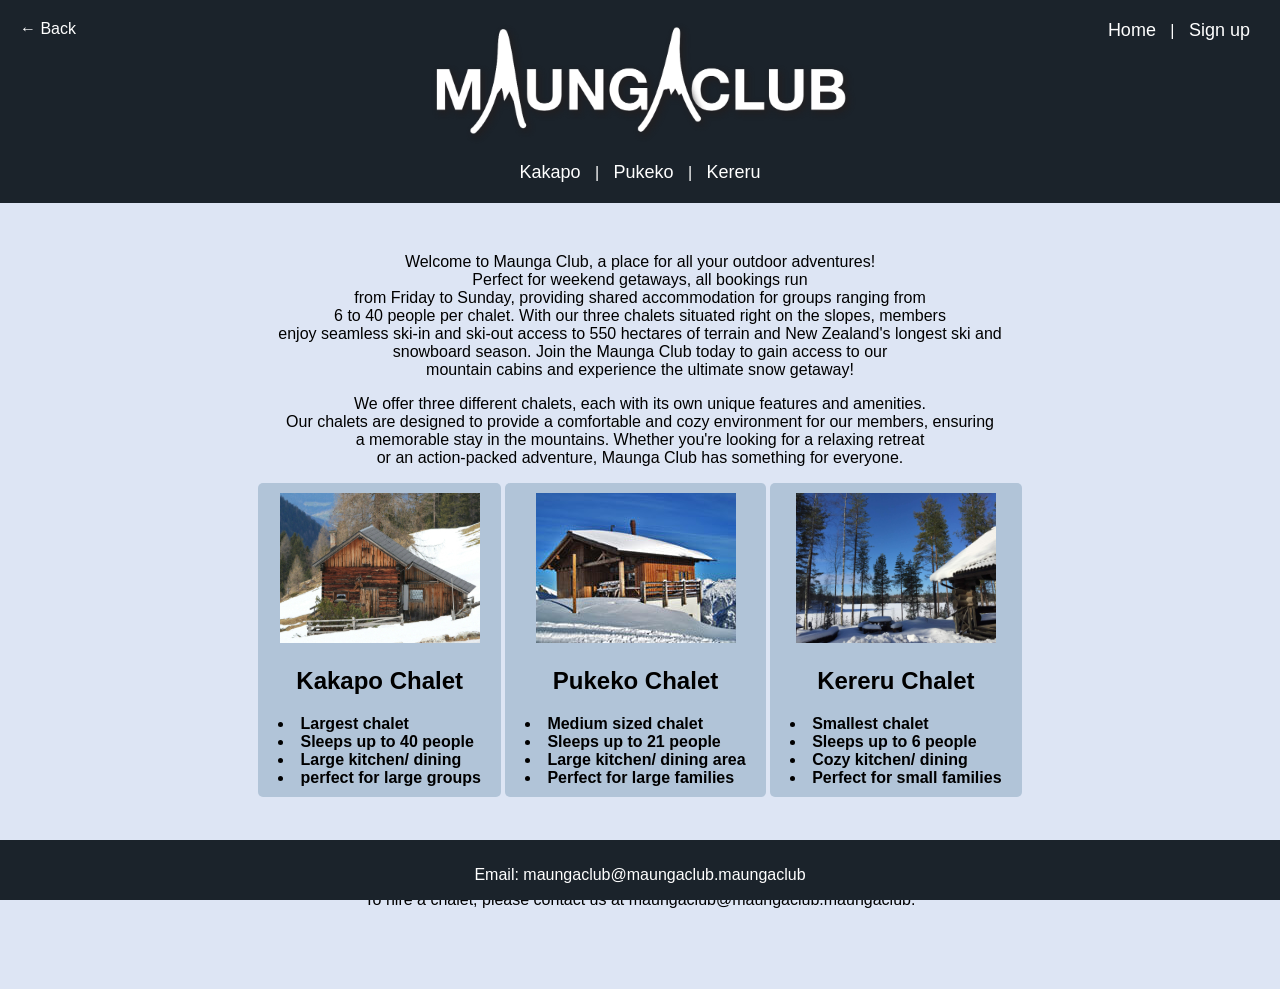
<file: index.html>
<!dOCTYPE html>
<html lang="en">
<head>
    <meta charset="UTF-8">
    <meta name="viewport" content="width=device-width, initial-scale=1.0"><!-- size of webpage on opening-->
    <title>Home | Maunga Club</title> <!-- Title shown on the browser tab -->
   <link rel="stylesheet" href="css/main.css"> <!-- Link to CSS file -->
</head>
<body> 
    <!-- Header Section -->
<header>
    <img src="pics/Maunga_Club_white.png" alt="Maunga Club Logo" width="450">
    
    <!-- Sub-navigation directly under the logo -->
    <nav class="nav-2">
        <a href="kakapo.html">Kakapo</a> |
        <a href="pukeko.html">Pukeko</a> |
        <a href="kereru.html">Kereru</a>
    </nav>

<!-- Main top-right navigation -->
    <nav class="nav-main">
        <a href="index.html">Home</a> |
        <a href="sign_up_form.html">Sign up</a> 
    </nav>

<!-- Back button navigation -->
    <nav class="nav-3">
        <button type="button" onclick="history.back();" class="back-btn"><!--Got this back button off google and adapted it-->
            &larr; Back
        </button>
    </nav>
</header>
<!-- Main content section -->
    <!-- Welcome message and description of the Maunga Club -->
    <p class="welcome/ description">Welcome to Maunga Club, a place for all your outdoor adventures!<br>
    Perfect for weekend getaways, all bookings run<br> from Friday to Sunday, providing shared accommodation for groups ranging from <br> 6 to 40 people per chalet. With our three chalets situated right on the slopes, members<br> enjoy seamless ski-in and ski-out access to 550 hectares of terrain and New Zealand's longest ski and<br> snowboard season. Join the Maunga Club today to gain access to our<br> mountain cabins and experience the ultimate snow getaway!</p>
    
    <p> 
        We offer three different chalets, each with its own unique features and amenities.<br> Our chalets are designed to provide a comfortable and cozy environment for our members, ensuring<br> a memorable stay in the mountains. Whether you're looking for a relaxing retreat<br> or an action-packed adventure, Maunga Club has something for everyone.</p>
    <!-- Links to the three chalets with images and descriptions -->
     <!-- Kakapo Chalet -->
    <a href="kakapo.html" class="button-link btn">
        <img src="pics/kakapo/cabin_exterior-resize.jpg" alt="Kakapo chalet thumbnail" width="200">
        <br> 
        <h2>Kakapo Chalet</h2><!-- Title of the chalet-->
        <li style="text-align: left;">Largest chalet</li><!-- Internal styling-->
        <li style="text-align: left;">Sleeps up to 40 people</li><!-- List of features-->
        <li style="text-align: left;">Large kitchen/ dining</li>
        <li style="text-align: left;">perfect for large groups</li>
    </a> 
    <!-- Pukeko Chalet -->
    <a href="pukeko.html" class="button-link btn">
        <img src="pics/pukeko/chalet_exterior_thumb.jpg" alt="Pukeko chalet thumbnail" width="200">
        <br> 
        <h2>Pukeko Chalet</h2><!-- Title of the chalet-->
        <li style="text-align: left;">Medium sized chalet</li><!-- Internal styling-->
        <li style="text-align: left;">Sleeps up to 21 people</li><!-- List of features-->
        <li style="text-align: left;">Large kitchen/ dining area</li>
        <li style="text-align: left;">Perfect for large families</li>
    </a> 
    <!-- Kereru Chalet -->
    <a href="kereru.html" class="button-link btn">
        <img src="pics/kereru/cabin_exterior.jpg" alt="Kereru chalet thumbnail" width="200">
        <br> 
        <h2>Kereru Chalet</h2><!-- Title of the chalet-->
        <li style="text-align: left;">Smallest chalet</li><!-- Internal styling-->
        <li style="text-align: left;">Sleeps up to 6 people</li><!-- List of features-->
        <li style="text-align: left;">Cozy kitchen/ dining</li>
        <li style="text-align: left;">Perfect for small families</li>
    </a> 
    <!-- Final message and contact information -->
    <div class ="final_message">
        <p>To learn more about each chalet, click on the image or title.</p><!-- explanation on how to use the links -->
        <p>To hire a chalet, please contact us at maungaclub@maungaclub.maungaclub.</p><!-- information on how to book chalet-->
    </div>
<!-- Footer Section -->
<footer>
   <p>Email: maungaclub@maungaclub.maungaclub</p>
   </footer>
</body>
</html>
</file>
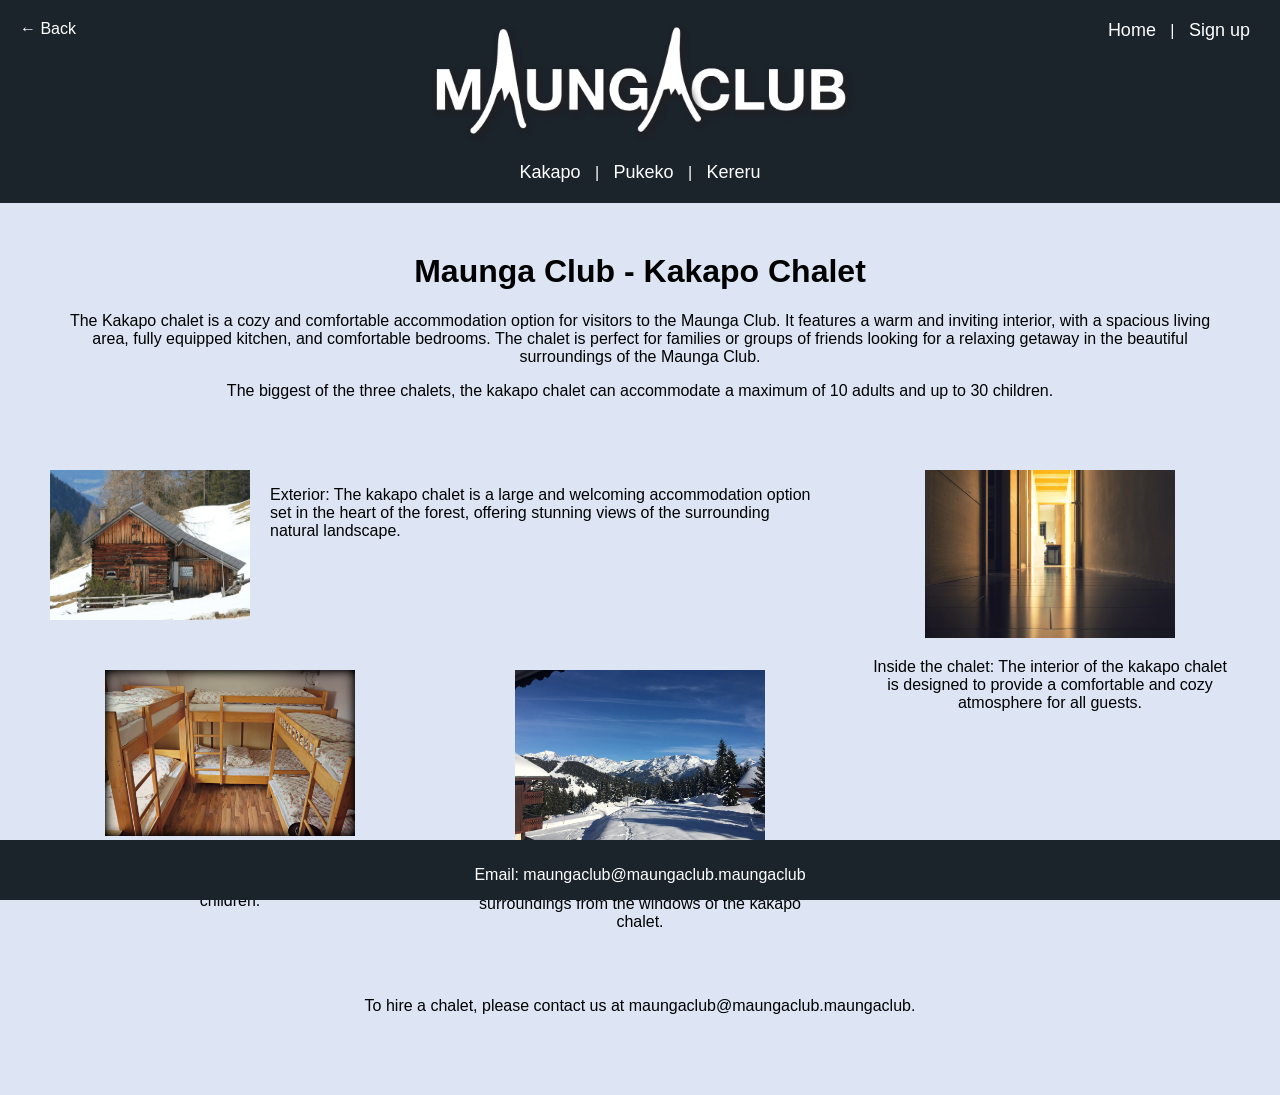
<file: kakapo.html>
<!dOCTYPE html>
<html lang="en">
<head>
    <meta charset="UTF-8">
    <meta name="viewport" content="width=device-width, initial-scale=1.0">
    <title>Kakapo| Maunga Club</title> <!-- Title shown on the browser tab -->
   <link rel="stylesheet" href="css/main.css"> <!-- Link to CSS file -->
</head>
<body>
    <!-- Header Section -->
    <header>
    <img src="pics/Maunga_Club_white.png" alt="Maunga Club Logo" width="450"><!-- Logo image in header -->
    
    <nav class="nav-2"><!-- Navigation links to other chalet pages in header -->
        <a href="kakapo.html">Kakapo</a> |
        <a href="pukeko.html">Pukeko</a> |
        <a href="kereru.html">Kereru</a>
    </nav>

    <nav class="nav-main"><!-- Navigation links to main pages in header -->
        <a href="index.html">Home</a> |
        <a href="sign_up_form.html">Sign up</a> 
    </nav>
    <nav class="nav-3"><!-- Back button navigation -->
        <button type="button" onclick="history.back();" class="back-btn"><!--Got this back button off google and adapted it-->
            &larr; Back
        </button>
    </nav>
    </header>
    <!-- Main content section -->
    <!--description of the kakapo chalet-->
    <div class="content">
        <H1>Maunga Club - Kakapo Chalet</H1>
        <p>The Kakapo chalet is a cozy and comfortable accommodation option for visitors to the Maunga Club. It features a warm and inviting interior, with a spacious living area, fully equipped kitchen, and comfortable bedrooms. The chalet is perfect for families or groups of friends looking for a relaxing getaway in the beautiful surroundings of the Maunga Club.</p>
        <p>The biggest of the three chalets, the kakapo chalet can accommodate a maximum of 10 adults and up to 30 children.</p>
        </div>
    <div class="wrapper"><!-- Wrapper for the image grid -->
        <!--got the grid of the website Grid by Example-->
        <div class="box a"><!-- Box for the first image -->
            <img src="pics/kakapo/cabin_exterior-resize.jpg" alt="Kakapo chalet exterior" width="250">
            <p class="caption">Exterior: The kakapo chalet is a large and welcoming accommodation option set in the heart of the forest, offering stunning views of the surrounding natural landscape.</p>
        </div>
        <div class="box b"><!-- Box for the second image -->
            <img src="pics/kakapo/hallway.jpg" alt="Kakapo chalet hallway" width="250">
            <p class="caption">Inside the chalet: The interior of the kakapo chalet is designed to provide a comfortable and cozy atmosphere for all guests.</p>
        </div>
        <div class="box c"><!-- Box for the third image -->
            <img src="pics/kakapo/bunk_room.jpg" alt="Kakapo chalet bunk room" width="250">
            <p class="caption">Bunk room: The bunk room is a spacious area designed for the comfort and entertainment of the children.</p>
        </div>
        <div class="box d"><!-- Box for the fourth image -->
            <img src="pics/kakapo/cabin_view.jpg" alt="Kakapo chalet view" width="250">
            <p class="caption">Views: Visitors can observe the beautiful natural surroundings from the windows of the kakapo chalet.</p>
        </div>
    </div>
<!-- Final message and contact information -->
    <div class ="final_message">
        <p>To hire a chalet, please contact us at maungaclub@maungaclub.maungaclub.</p>
    </div>

<!-- Footer Section -->
<footer>
        <p>Email: maungaclub@maungaclub.maungaclub</p>
    </footer>
</body>
</html>
</file>
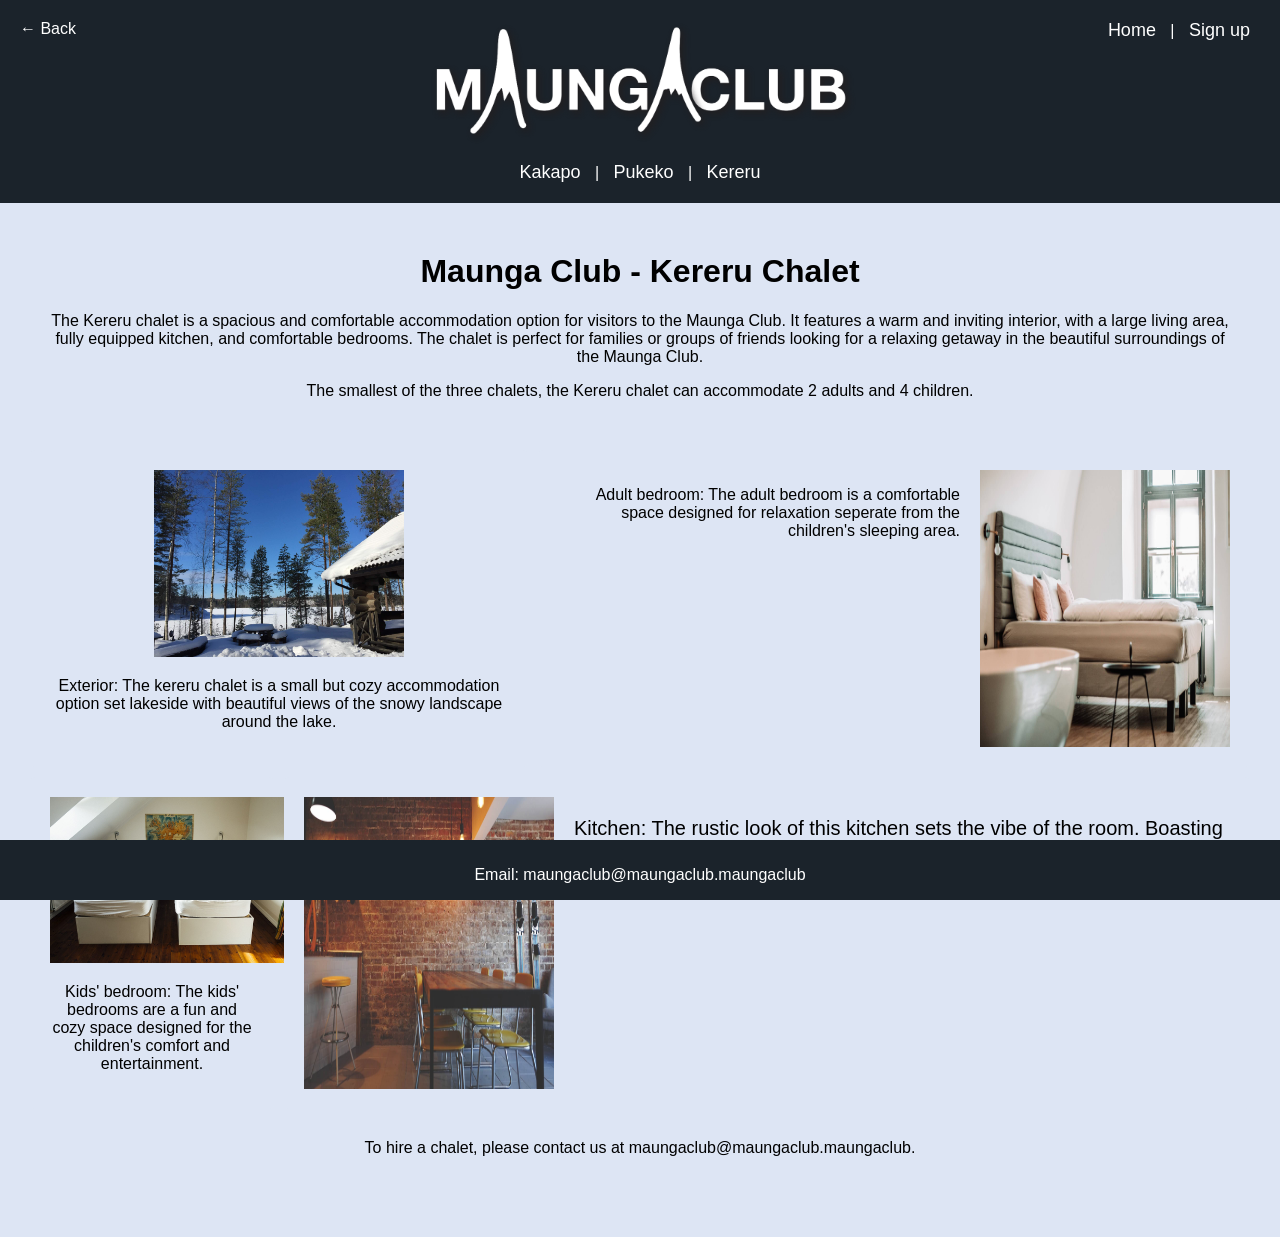
<file: kereru.html>
<!dOCTYPE html>
<html lang="en">
<head>
    <meta charset="UTF-8">
    <meta name="viewport" content="width=device-width, initial-scale=1.0">
    <title>Kereru | Maunga Club</title> <!-- Title shown on the browser tab -->
    <link rel="stylesheet" href="css/main.css"> <!-- Link to CSS file -->
</head>
<body>
    <!-- Header Section -->
    <header>
    <img src="pics/Maunga_Club_white.png" alt="Maunga Club Logo" width="450"><!-- Logo image in header -->
    
    <nav class="nav-2"><!-- Navigation links to other chalet pages in header -->
        <a href="kakapo.html">Kakapo</a> |
        <a href="pukeko.html">Pukeko</a> |
        <a href="kereru.html">Kereru</a>
    </nav>

    <nav class="nav-main"><!-- Navigation links to main pages in header -->
        <a href="index.html">Home</a> |
        <a href="sign_up_form.html">Sign up</a> 
    </nav>
    <nav class="nav-3"><!-- Back button navigation -->
        <button type="button" onclick="history.back();" class="back-btn"><!--Got this back button off google and adapted it-->
            &larr; Back
        </button>
    </nav>
    </header>
    <div class="content"><!-- Main content section -->
        <!--description of the kereru chalet-->
        <H1>Maunga Club - Kereru Chalet</H1>
        <p>The Kereru chalet is a spacious and comfortable accommodation option for visitors to the Maunga Club. It features a warm and inviting interior, with a large living area, fully equipped kitchen, and comfortable bedrooms. The chalet is perfect for families or groups of friends looking for a relaxing getaway in the beautiful surroundings of the Maunga Club.</p>
        <p>The smallest of the three chalets, the Kereru chalet can accommodate 2 adults and 4 children.</p>
    </div>
    <div class="wrapper_2"><!--Different grid layout for variety, found on Grid by Example -->
        <div class="box_2 a_2"><!-- Box for the first image of second grid -->
            <img src="pics/kereru/cabin_exterior.jpg" alt="Kereru chalet exterior" width="250">
            <p class="caption">Exterior: The kereru chalet is a small but cozy accommodation option set lakeside with beautiful views of the snowy landscape around the lake.</p>
        </div>
        <div class="box_2 b_2"><!-- Box for the second image of second grid -->
            <img src="pics/kereru/adult_bedroom-2.jpg" alt="Kereru chalet adult bedroom" width="250">
            <p class="caption">Adult bedroom: The adult bedroom is a comfortable space designed for relaxation seperate from the children's sleeping area.</p>
        </div>
        <div class="box_2 c_2"><!-- Box for the third image of second grid -->
            <img src="pics/kereru/kids_bedroom.jpg" alt="Kereru chalet kids' bedroom" width="250">
            <p class="caption">Kids' bedroom: The kids' bedrooms are a fun and cozy space designed for the children's comfort and entertainment.</p>
        </div>
        <div class="box_2 d_2"><!-- Box for the fourth image of second grid -->
            <img src="pics/kereru/kitchen.jpg" alt="Kereru chalet kitchen" width="250">
            <p class="caption">Kitchen: The rustic look of this kitchen sets the vibe of the room. Boasting a fully equipped kitchen with all necessary amenities for preparing meals for the entire family.</p>
        </div>
    </div>
<!-- Final message and contact information -->
    <div class ="final_message">
        <p>To hire a chalet, please contact us at maungaclub@maungaclub.maungaclub.</p>
    </div>
<!-- Footer Section -->
<footer>
    <p>Email: maungaclub@maungaclub.maungaclub</p>
</footer>
</body>
</html>
</file>
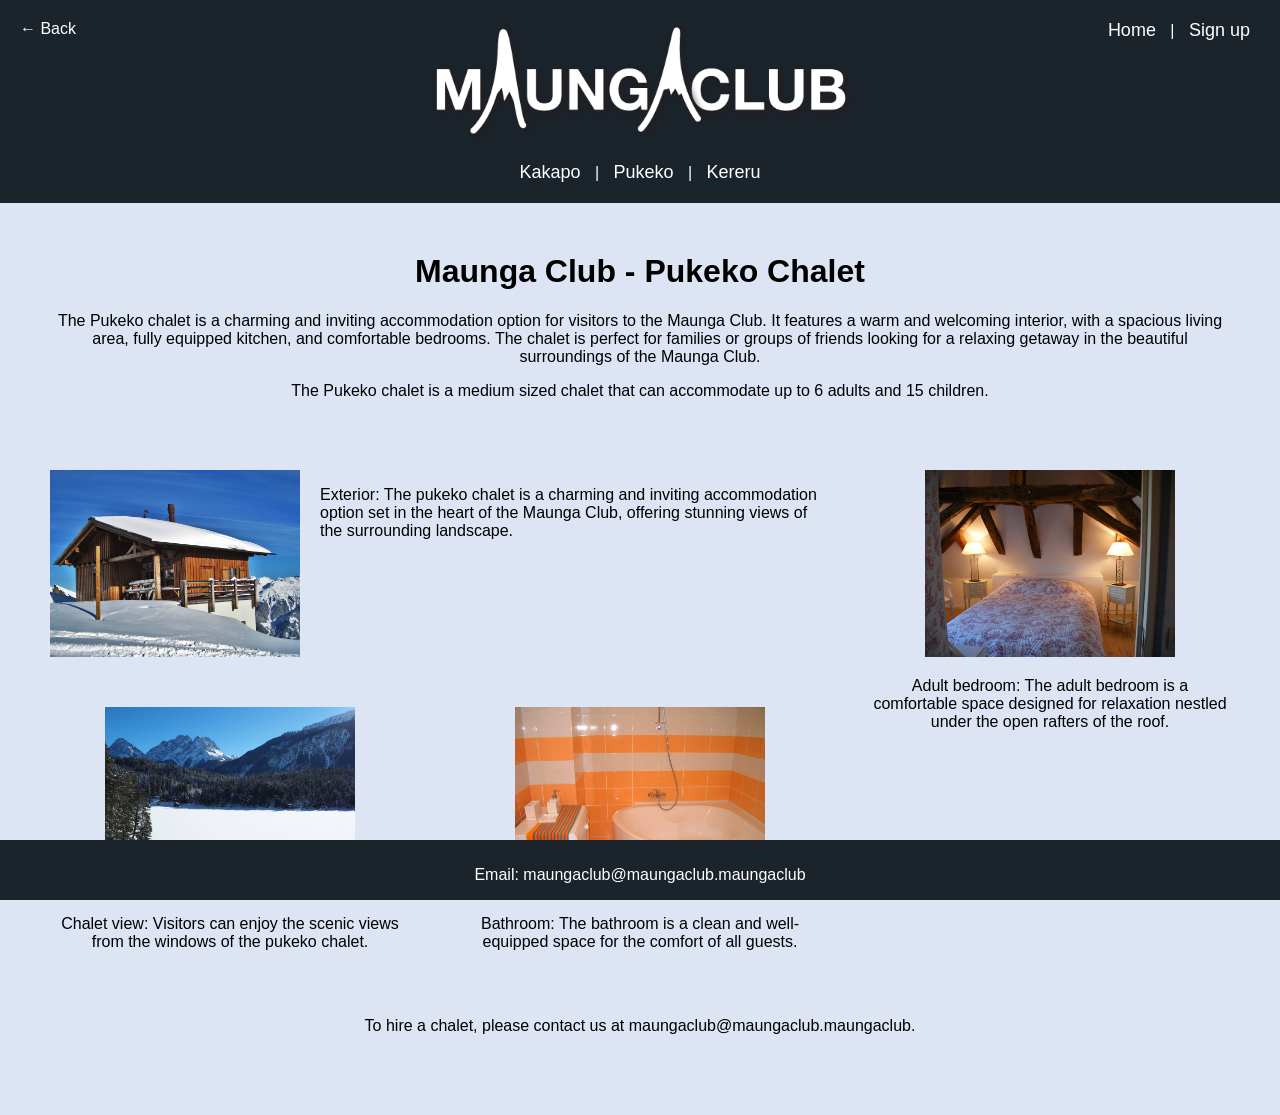
<file: pukeko.html>
<!dOCTYPE html>
<html lang="en">
<head>
    <meta charset="UTF-8">
    <meta name="viewport" content="width=device-width, initial-scale=1.0">
    <title>pukeko| Maunga Club</title> <!-- Title shown on the browser tab -->
    <link rel="stylesheet" href="css/main.css"> <!-- Link to CSS file -->
</head>
<body>
    <!-- Header Section -->
    <header>
    <img src="pics/Maunga_Club_white.png" alt="Maunga Club Logo" width="450"><!-- Logo image in header -->
    
    <nav class="nav-2"><!-- Navigation links to other chalet pages in header -->
        <a href="kakapo.html">Kakapo</a> |
        <a href="pukeko.html">Pukeko</a> |
        <a href="kereru.html">Kereru</a>
    </nav>

    <nav class="nav-main"><!-- Navigation links to main pages in header -->
        <a href="index.html">Home</a> |
        <a href="sign_up_form.html">Sign up</a> 
    </nav>
    <nav class="nav-3"><!-- Back button navigation -->
        <button type="button" onclick="history.back();" class="back-btn"><!--Got this back button off google and adapted it-->
            &larr; Back
        </button>
    </nav>
    </header>
    <!--description of the pukeko chalet-->
    <div class="content"><!-- Main content section -->
        <H1>Maunga Club - Pukeko Chalet</H1>
        <p>The Pukeko chalet is a charming and inviting accommodation option for visitors to the Maunga Club. It features a warm and welcoming interior, with a spacious living area, fully equipped kitchen, and comfortable bedrooms. The chalet is perfect for families or groups of friends looking for a relaxing getaway in the beautiful surroundings of the Maunga Club.</p>
        <p>The Pukeko chalet is a medium sized chalet that can accommodate up to 6 adults and 15 children.</p>
    </div>
    <div class="wrapper"><!-- Wrapper for the image grid -->
        <div class="box a">
            <img src="pics/pukeko/chalet_exterior.jpg" alt="Pukeko chalet exterior" width="250">
            <p class="caption">Exterior: The pukeko chalet is a charming and inviting accommodation option set in the heart of the Maunga Club, offering stunning views of the surrounding landscape.</p>

        </div>
        <div class="box b">
            <img src="pics/pukeko/adult_bedroom.jpg" alt="Pukeko chalet adult bedroom" width="250">
            <p class="caption">Adult bedroom: The adult bedroom is a comfortable space designed for relaxation nestled under the open rafters of the roof.</p>
        </div>
    
        <div class="box c">
            <img src="pics/pukeko/chalet_view.jpg" alt="Pukeko chalet view" width="250">
            <p class="caption">Chalet view: Visitors can enjoy the scenic views from the windows of the pukeko chalet.</p>
        </div>
        <div class="box d">
            <img src="pics/pukeko/bathroom.jpg" alt="Pukeko chalet bathroom" width="250">
            <p class="caption">Bathroom: The bathroom is a clean and well-equipped space for the comfort of all guests.</p>
        </div>
    </div>
    <div class ="final_message">
        <p>To hire a chalet, please contact us at maungaclub@maungaclub.maungaclub.</p>
    </div>
<!-- Footer Section -->
<footer>
    <p>Email: maungaclub@maungaclub.maungaclub</p>
</footer>
</body>
</html>
</file>
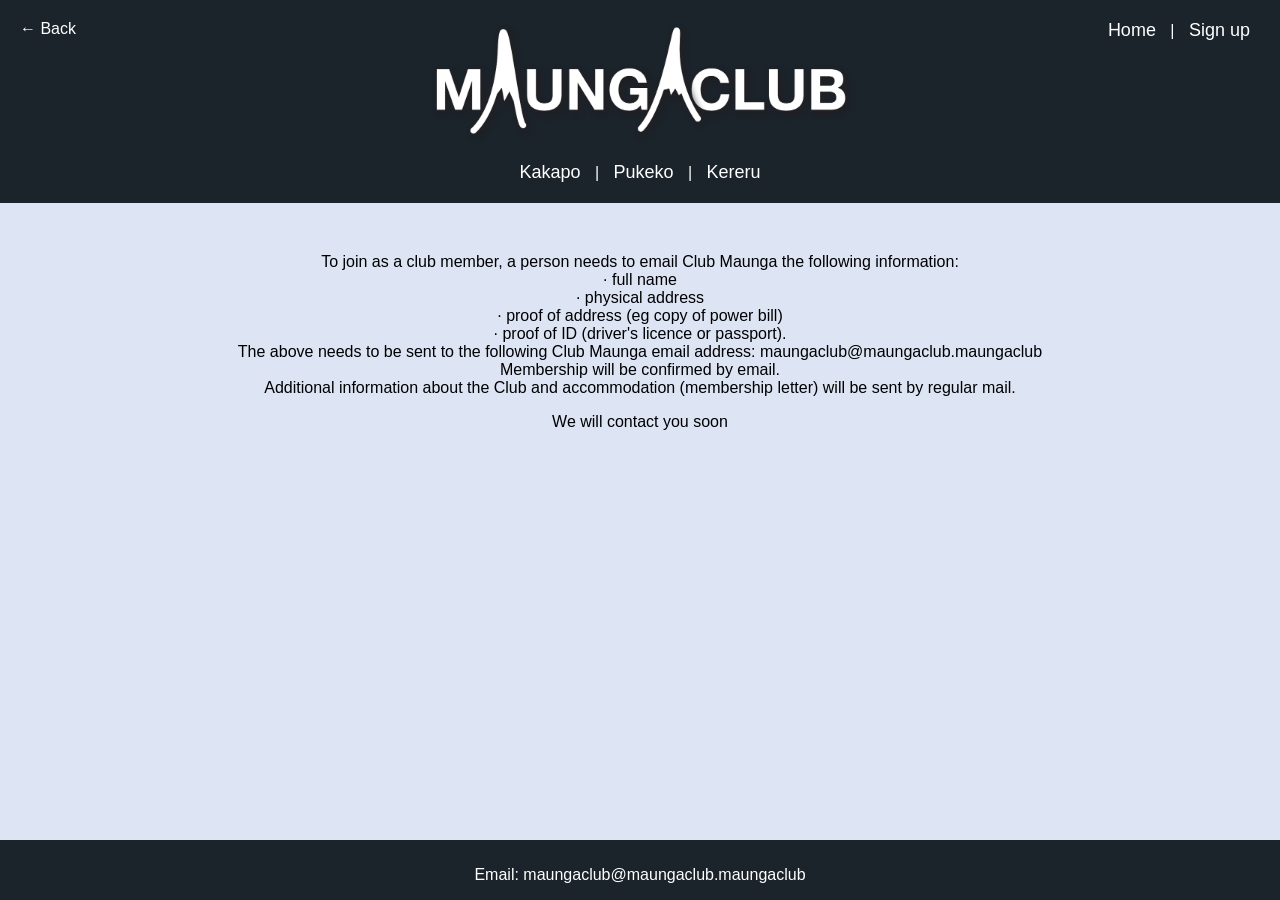
<file: sign_up_form.html>
<!DOCTYPE html>
<html lang="en">
<head>
    <meta charset="UTF-8">
    <meta name="viewport" content="width=device-width, initial-scale=1.0"><!-- size of webpage on opening-->
   <title>signup form | Maunga Club</title> <!-- Title shown on the browser tab -->
   <link rel="stylesheet" href="css/main.css"> <!-- Link to CSS file -->
</head>
<body>
    <!-- Header Section -->
    <header>
    <img src="pics/Maunga_Club_white.png" alt="Maunga Club Logo" width="450">
    
    <nav class="nav-2">
        <a href="kakapo.html">Kakapo</a> |
        <a href="pukeko.html">Pukeko</a> |
        <a href="kereru.html">Kereru</a>
    </nav>

    <nav class="nav-main">
        <a href="index.html">Home</a> |
        <a href="sign_up_form.html">Sign up</a> 
    </nav>
    <nav class="nav-3">
        <button type="button" onclick="history.back();" class="back-btn">
            &larr; Back
        </button>
    </nav>
    </header>
    <p>To join as a club member, a person needs to email Club Maunga the following information:<br>

· full name<br>

· physical address<br>

· proof of address (eg copy of power bill)<br>

· proof of ID (driver's licence or passport).<br>

The above needs to be sent to the following Club Maunga email address: maungaclub@maungaclub.maungaclub<br>

Membership will be confirmed by email.<br>

Additional information about the Club and accommodation (membership letter) will be sent by regular mail.</p>

    
    <div>
        <p>We will contact you soon
        </p>
    </div>
<footer>
        <p>Email: maungaclub@maungaclub.maungaclub</p>
    </footer>
</body>
</html>
</file>
<file: css/main.css>
*, *::before, *::after {
  box-sizing: border-box;
}

/* General Page Styling */
body {
font-family: Arial, sans-serif;
margin: 0px;
padding: 0;
text-align: center;
padding-bottom: 40px;
background-color: rgb(221, 229, 244);/* Light blue background color */
}
.column {/* Float the columns side by side */
  float: left;
  width: 50%; 
}
.content {
  margin: 20px;
}
  /* Clear floats after the columns */
.row:after {
  content: "";
  display: table;
  clear: both;
}

/* Header Styling */
header {
  background-color: rgb(27, 35, 43);/*header background color */
  color: white;
  padding: 20px;
  margin-bottom: 50px;
  display: grid;
  grid-template-columns: 1fr auto 1fr;
  align-items: center; /* Centers the image and nav-2 */
}

/* Center Logo (Row 1) */
header img {
  grid-column: 2;
  grid-row: 1;
  justify-self: center;
}

/* navigation under Logo (Row 2) */
.nav-2 {
  grid-column: 2;
  grid-row: 2;
  justify-self: center;
  margin-top: 10px;
}
/* Navigation Links Styling */
.nav-2 a {
  color: white;
  text-decoration: none;
  font-size: 18px;
  margin: 0 10px;
}
.nav-main a:hover,
.nav-2 a:hover, 
.nav-3 a:hover,
.nav-3 a:hover,
.nav-3 button:hover{/* Hover effect for all navigation links */
  color: #fff;
  text-decoration: underline;
}
/* Main Top-Right Navigation */
.nav-main {
  grid-column: 3;
  grid-row: 1;
  justify-self: end;
  align-self: start; /* Pushes the top-right links up to the top */
}
/*Main Top-Right Navigation Links Styling */
.nav-main a {
  color: white;
  text-decoration: none;
  font-size: 18px;
  margin: 0 10px;
}
/* Back Button Styling */
.nav-3 {
  grid-column: 1;
  grid-row: 1;
  justify-self: start;
  align-self: start; /* Pushes the top-left links up to the top */
  color: white;
}
/* Back Button Link Styling */
.nav-3 a,
.nav-3 button {
  background: none;
  border: none;
  padding: 0;
  font-family: inherit;
  font-size: 1rem;
  font-weight: 500;
  color: #fff;
  text-decoration: none;
  cursor: pointer;
  transition: color 0.15s ease;
}

/* Image and Content Styling */
.content {
margin: 50px;
}
.content img {
width: 450px;
border-width: 100px;
}

.button-link {
  display: inline-block;
  flex-direction: column;          /* Makes the link behave like a button */
  align-items: center;             /* Centers the content vertically */
  padding: 10px 20px;
  gap: 10px;                        /* Space between the image and text */
  background-color: rgb(177, 196, 216);      /* Green background */
  color: black;              /* Text color */
  text-decoration: none;     /* Removes the default link underline */
  border-radius: 5px;        /* Rounds the corners */
  font-weight: bold;
  text-align: center;
  transition: background 0.2s ease;
  margin-bottom: 40px;                 /* Adds space around the button */
}

.btn:hover {
  background-color: #ddd;    /* Changes background on hover */
  color: black;              /* Changes text color on hover */
}
.final_message {
  margin-top: 20px;
  font-size: 16px;
  color: #000;
  text-align: center;
  margin-bottom: 40px;
}
/* Footer Styling */
footer {
background-color: rgb(27, 35, 43);
color: white;
padding-top: 10px;
position: fixed;
bottom: 0;
width: 100%;  
}

.wrapper, .wrapper_2 {
  display: grid;
  grid-gap: 10px;
  grid-template-columns: repeat(3, 1fr);
  background-color: rgb(221, 229, 244);
  color: #444;
  margin: 30px;
}

.box, .box_2 {
  padding: 20px;
  background-color: rgb(221, 229, 244);
  color: black;
  border-radius: 5px;
  font-size: 16px;
}

.a {
  grid-column: 1 / span 2;
  text-align: left;
  padding: 20px;
    display: flex;
    /*align-items: center; */
  gap: 20px;
    
  }
.b {
  grid-column: 3 ;
  grid-row: 1 / span 2;
}
.c {
  grid-column: 1 ;
  grid-row: 2 ;
}
.d {
  grid-column: 2 ;
  grid-row: 2 ;
  }
.wrapper_2 {
  grid-template-columns: [col] 20% [col] 20% [col] 20% [col] 1fr;
  grid-template-rows: [row] auto [row] auto [row] ;
}

  
.a_2{
  grid-column: col / span 2;
  grid-row: row ;
}
.b_2 {
  grid-column: col 3 / span 2;
  grid-row: row;
  display: flex;
  flex-direction: row-reverse; 
  /*align-items: center;*/
  justify-content: flex-start;  
  gap: 20px;
  text-align: right;            
}
.c_2 {
  grid-column: col ;
  grid-row: row 2 ;
}
.d_2 {
  grid-column: col 2 / span 3;
  text-align: left;
  padding: 20px;
  display: flex;
  /*align-items: center; */
  gap: 20px;
  font-size: 20px;
}

.e_2 {
  grid-column: col / span 4;
  grid-row: row 3;
}
</file>
